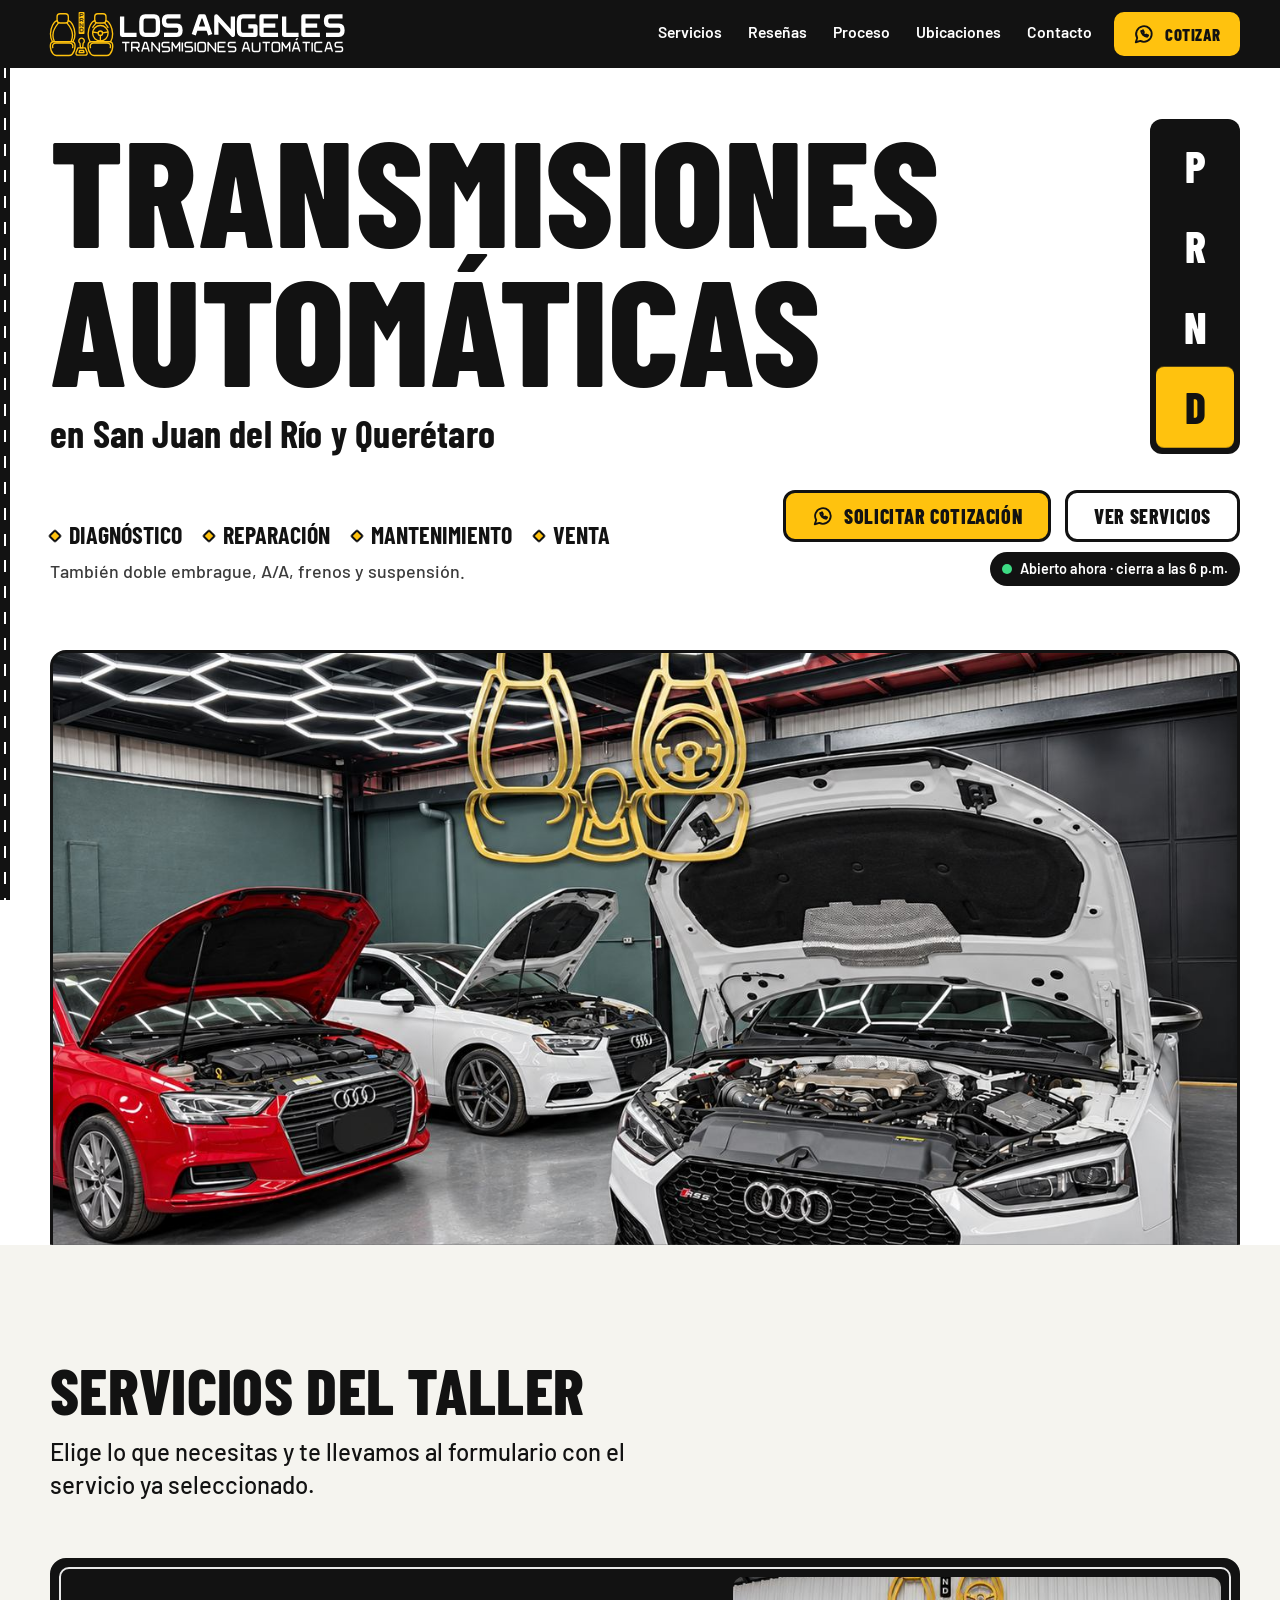
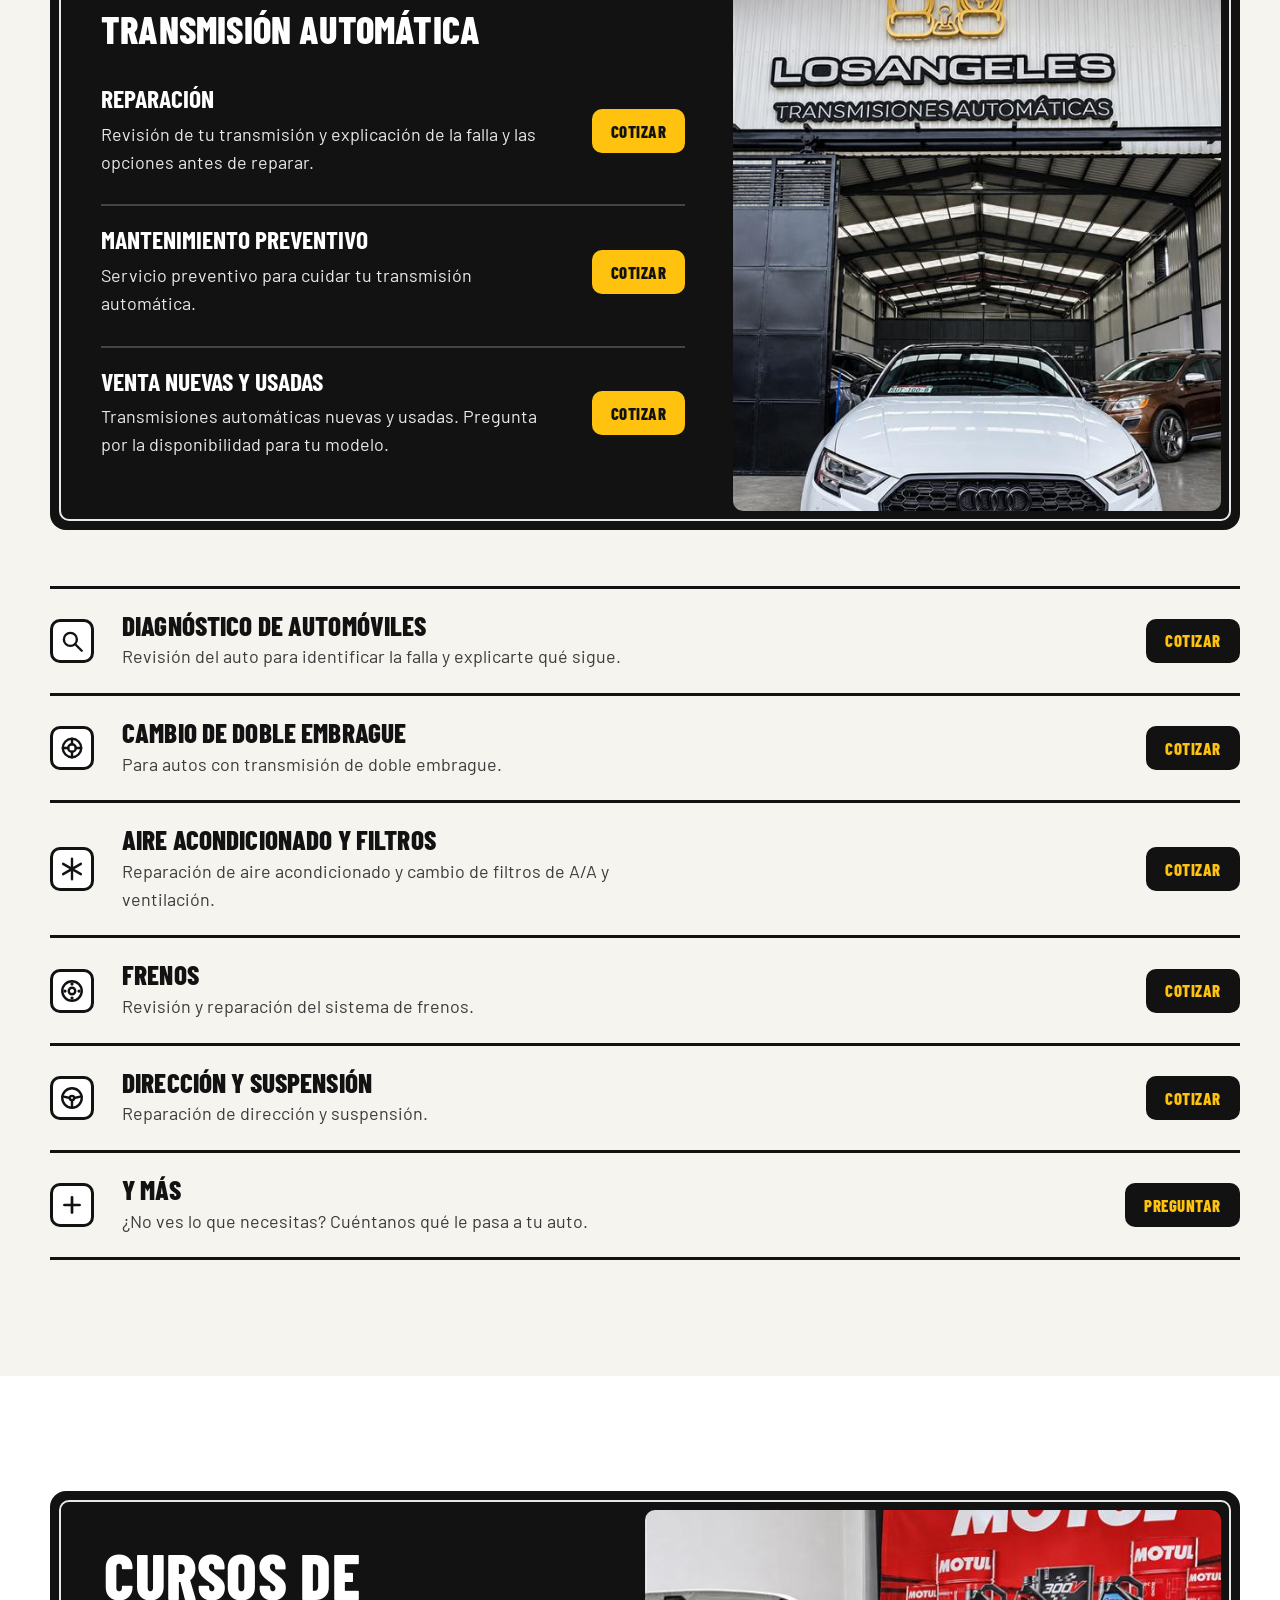
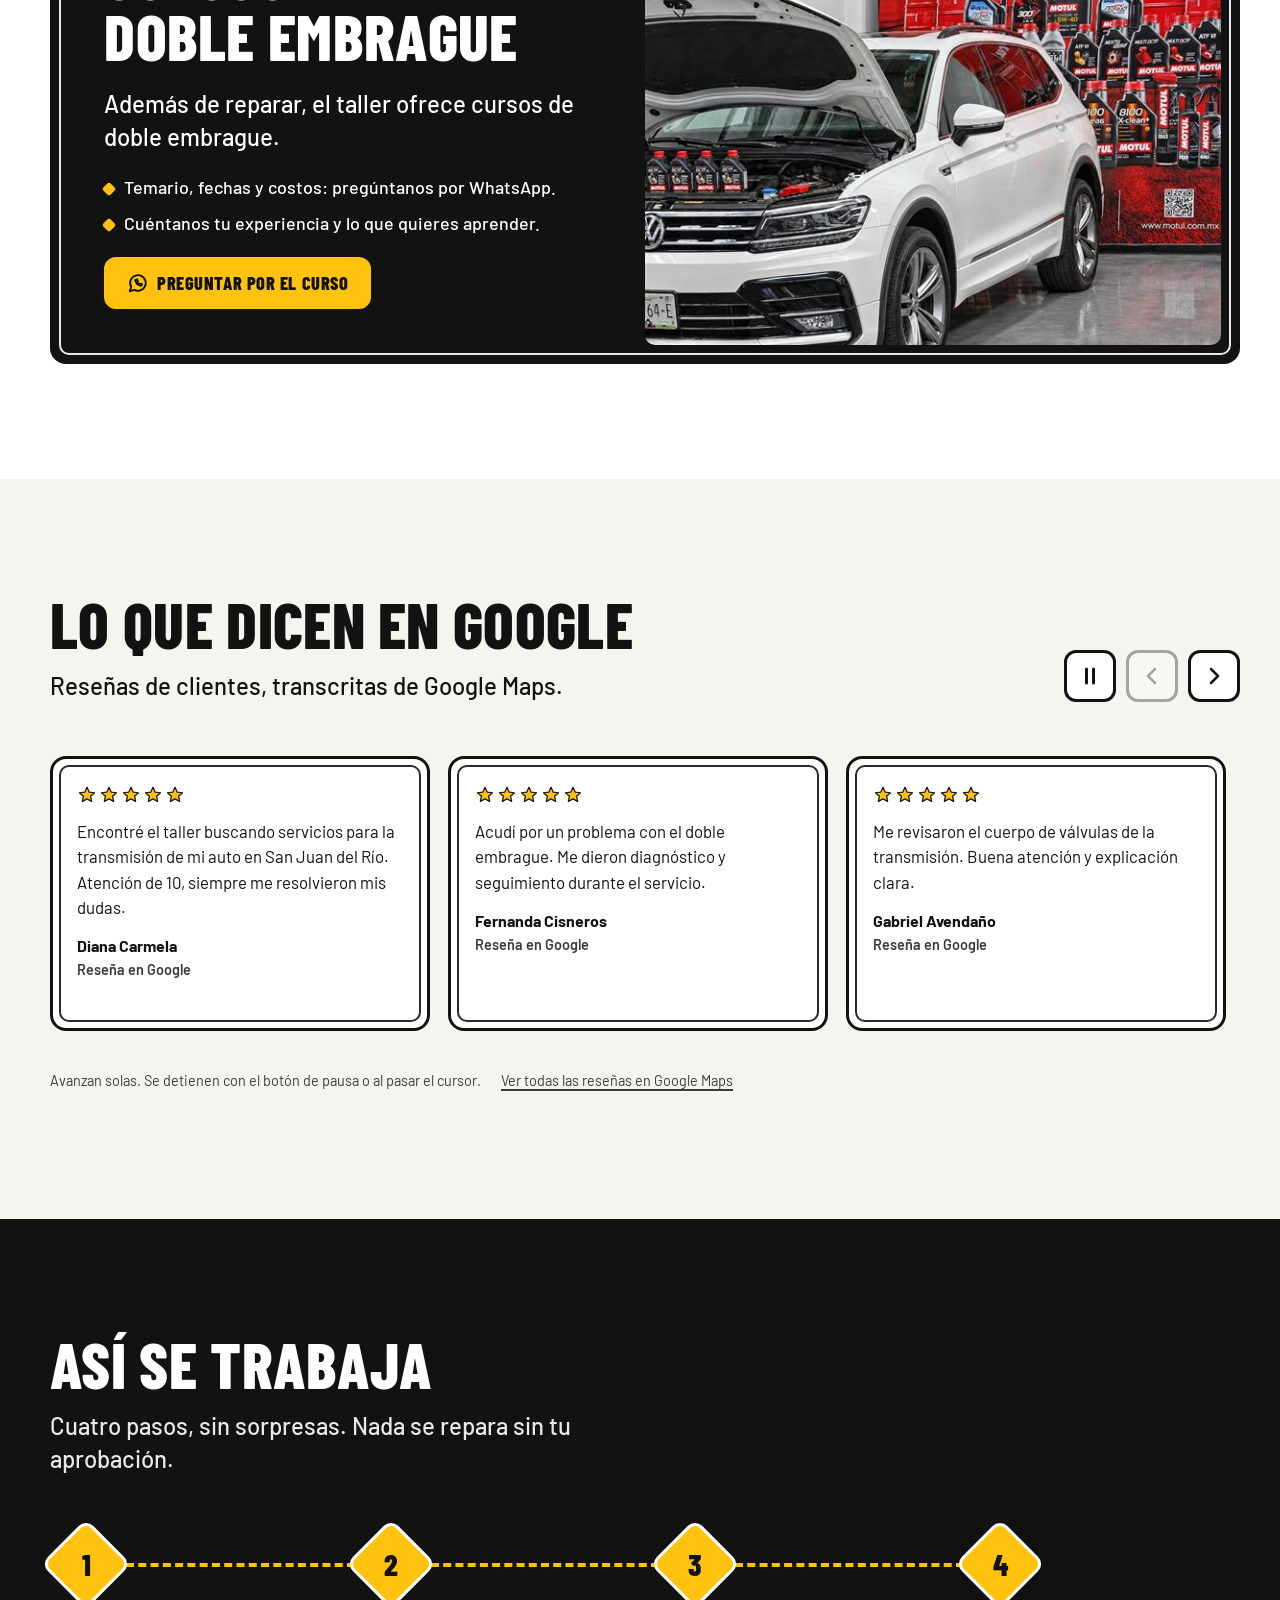
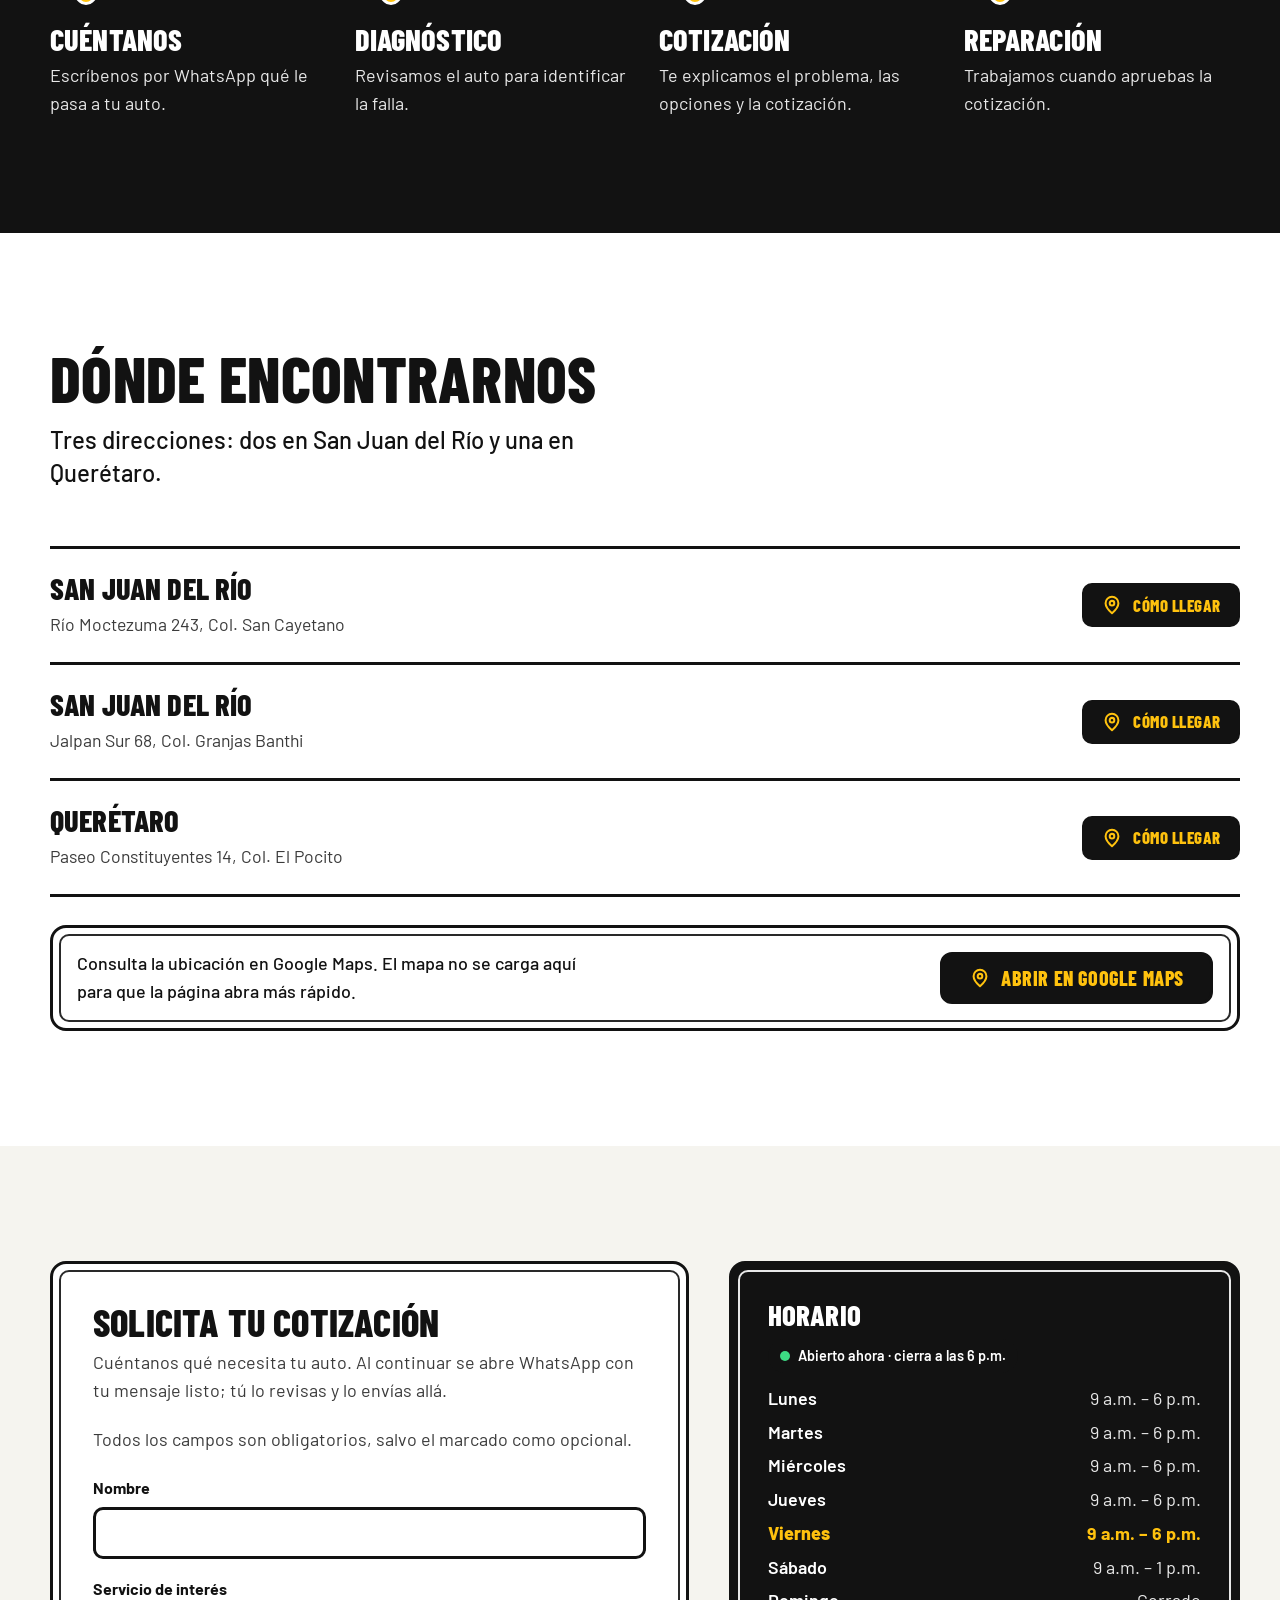
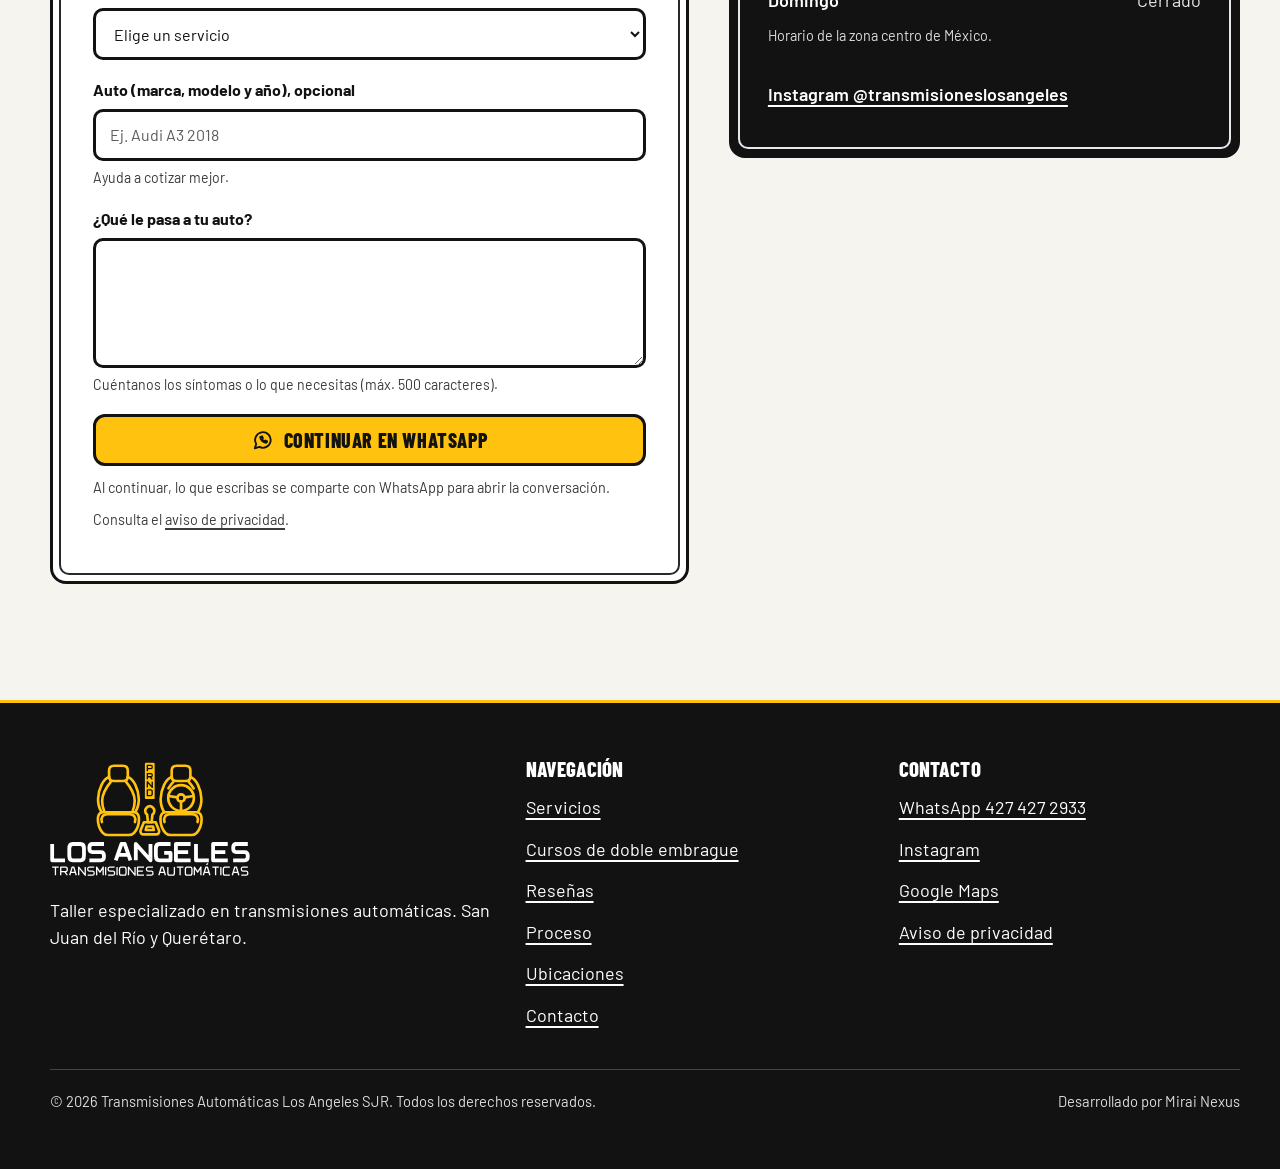
<file: index.html>
<!doctype html>
<html lang="es-MX">
<head>
  <meta charset="utf-8">
  <meta name="viewport" content="width=device-width, initial-scale=1">
  <title>Transmisiones Automáticas Los Angeles SJR | Taller en San Juan del Río y Querétaro</title>
  <meta name="description" content="Taller especializado en transmisiones automáticas en San Juan del Río y Querétaro: reparación, mantenimiento preventivo, doble embrague, venta de transmisiones nuevas y usadas. Cotiza por WhatsApp.">
  <!-- PENDIENTE: quitar noindex al publicar con dominio definitivo; agregar canonical, sitemap y robots con ese dominio. -->
  <meta name="robots" content="noindex, nofollow">
  <meta name="theme-color" content="#121212">
  <meta property="og:type" content="website">
  <meta property="og:locale" content="es_MX">
  <meta property="og:title" content="Transmisiones Automáticas Los Angeles SJR">
  <meta property="og:description" content="Transmisiones automáticas, doble embrague, A/A, frenos, dirección y suspensión en San Juan del Río y Querétaro. Cotiza por WhatsApp.">
  <meta property="og:image" content="assets/taller-sala-800.jpg">
  <link rel="icon" href="favicon.ico" sizes="16x16 32x32 48x48">
  <link rel="icon" href="assets/icono.svg" type="image/svg+xml">
  <link rel="apple-touch-icon" href="assets/apple-touch-icon.png">
  <link rel="preconnect" href="https://fonts.googleapis.com">
  <link rel="preconnect" href="https://fonts.gstatic.com" crossorigin>
  <link rel="stylesheet" href="https://fonts.googleapis.com/css2?family=Barlow+Condensed:wght@700;800&family=Barlow:wght@400;500;600;700&display=swap">
  <link rel="stylesheet" href="styles.css">
  <script>document.documentElement.classList.add('js');</script>
  <script type="application/ld+json">
  {
    "@context": "https://schema.org",
    "@type": "AutoRepair",
    "name": "Transmisiones Automáticas Los Angeles SJR",
    "telephone": "+524274272933",
    "sameAs": ["https://www.instagram.com/transmisioneslosangeles"],
    "areaServed": ["San Juan del Río, Querétaro", "Querétaro, Querétaro"],
    "openingHoursSpecification": [
      {"@type": "OpeningHoursSpecification", "dayOfWeek": ["Monday","Tuesday","Wednesday","Thursday","Friday"], "opens": "09:00", "closes": "18:00"},
      {"@type": "OpeningHoursSpecification", "dayOfWeek": "Saturday", "opens": "09:00", "closes": "13:00"}
    ]
  }
  </script>
</head>
<body>
  <a class="skip" href="#contenido">Saltar al contenido</a>

  <!-- Iconos -->
  <svg width="0" height="0" style="position:absolute" aria-hidden="true" focusable="false">
    <defs>
      <symbol id="i-wa" viewBox="0 0 24 24" fill="none" stroke="currentColor" stroke-width="2" stroke-linecap="round" stroke-linejoin="round"><path d="M3 21l1.6-4.7A8.5 8.5 0 1 1 8 19.5L3 21z"/><path d="M9 8.5c0 3.5 3 6.5 6.5 6.5l1-1.5-2-1-1 .8c-1-.4-2-1.4-2.4-2.4l.8-1-1-2-1.9 1.6z"/></symbol>
      <symbol id="i-arrow" viewBox="0 0 24 24" fill="none" stroke="currentColor" stroke-width="2.5" stroke-linecap="round" stroke-linejoin="round"><path d="M5 12h14M13 6l6 6-6 6"/></symbol>
      <symbol id="i-left" viewBox="0 0 24 24" fill="none" stroke="currentColor" stroke-width="2.5" stroke-linecap="round" stroke-linejoin="round"><path d="M15 5l-7 7 7 7"/></symbol>
      <symbol id="i-right" viewBox="0 0 24 24" fill="none" stroke="currentColor" stroke-width="2.5" stroke-linecap="round" stroke-linejoin="round"><path d="M9 5l7 7-7 7"/></symbol>
      <symbol id="i-pause" viewBox="0 0 24 24" fill="none" stroke="currentColor" stroke-width="3" stroke-linecap="round"><path d="M8.5 5v14M15.5 5v14"/></symbol>
      <symbol id="i-play" viewBox="0 0 24 24" fill="none" stroke="currentColor" stroke-width="2.5" stroke-linejoin="round"><path d="M8 5l11 7-11 7z"/></symbol>
      <symbol id="i-menu" viewBox="0 0 24 24" fill="none" stroke="currentColor" stroke-width="2.5" stroke-linecap="round"><path d="M4 7h16M4 12h16M4 17h16"/></symbol>
      <symbol id="i-search" viewBox="0 0 24 24" fill="none" stroke="currentColor" stroke-width="2.2" stroke-linecap="round"><circle cx="10.5" cy="10.5" r="6"/><path d="M15 15l6 6"/></symbol>
      <symbol id="i-clutch" viewBox="0 0 24 24" fill="none" stroke="currentColor" stroke-width="2.2" stroke-linecap="round"><circle cx="12" cy="12" r="8.5"/><circle cx="12" cy="12" r="3.5"/><path d="M12 3.5v5M12 15.5v5M3.5 12h5M15.5 12h5"/></symbol>
      <symbol id="i-snow" viewBox="0 0 24 24" fill="none" stroke="currentColor" stroke-width="2.2" stroke-linecap="round"><path d="M12 2.5v19M3.8 7.25l16.4 9.5M20.2 7.25l-16.4 9.5"/></symbol>
      <symbol id="i-brake" viewBox="0 0 24 24" fill="none" stroke="currentColor" stroke-width="2.2" stroke-linecap="round"><circle cx="12" cy="12" r="9"/><circle cx="12" cy="12" r="3"/><path d="M12 5.5v.01M12 18.5v.01M5.5 12h.01M18.5 12h.01" stroke-width="3"/></symbol>
      <symbol id="i-wheel" viewBox="0 0 24 24" fill="none" stroke="currentColor" stroke-width="2.2" stroke-linecap="round" stroke-linejoin="round"><circle cx="12" cy="12" r="9"/><circle cx="12" cy="12" r="2"/><path d="M3.3 10.5L10 12M20.7 10.5L14 12M12 14v7"/></symbol>
      <symbol id="i-plus" viewBox="0 0 24 24" fill="none" stroke="currentColor" stroke-width="2.5" stroke-linecap="round"><path d="M12 5v14M5 12h14"/></symbol>
      <symbol id="i-pin" viewBox="0 0 24 24" fill="none" stroke="currentColor" stroke-width="2.2" stroke-linecap="round" stroke-linejoin="round"><path d="M12 21s7-6.2 7-11a7 7 0 1 0-14 0c0 4.8 7 11 7 11z"/><circle cx="12" cy="10" r="2.5"/></symbol>
      <symbol id="i-star" viewBox="0 0 24 24"><path d="M12 2.8l2.7 5.8 6.3.7-4.7 4.3 1.3 6.2L12 16.6 6.4 19.8l1.3-6.2L3 9.3l6.3-.7L12 2.8z" stroke-linejoin="round"/></symbol>
    </defs>
  </svg>

  <div class="road" aria-hidden="true"></div>

  <header class="site-header">
    <div class="wrap">
      <a class="brand" href="#inicio" aria-label="Los Angeles Transmisiones Automáticas, ir al inicio">
        <img src="assets/logo-horizontal-dark.svg" alt="" width="297" height="46">
      </a>
      <nav class="nav" aria-label="Principal">
        <a href="#servicios">Servicios</a>
        <a href="#resenas">Reseñas</a>
        <a href="#proceso">Proceso</a>
        <a href="#ubicaciones">Ubicaciones</a>
        <a href="#contacto">Contacto</a>
      </nav>
      <a class="btn btn--yellow btn--small header-cta" href="#contacto"><svg aria-hidden="true"><use href="#i-wa"/></svg>Cotizar</a>
      <button class="menu-btn" type="button" aria-expanded="false" aria-controls="mobile-nav" id="menu-btn"><svg aria-hidden="true"><use href="#i-menu"/></svg><span>Menú</span></button>
    </div>
    <nav class="mobile-nav" id="mobile-nav" aria-label="Principal (móvil)">
      <a href="#servicios">Servicios</a>
      <a href="#resenas">Reseñas</a>
      <a href="#proceso">Proceso</a>
      <a href="#ubicaciones">Ubicaciones</a>
      <a href="#contacto">Contacto</a>
      <a class="btn btn--yellow" href="#contacto" style="font-size:1.4rem">Solicitar cotización</a>
    </nav>
  </header>

  <main id="contenido">
    <!-- HERO -->
    <section class="hero" id="inicio">
      <div class="wrap">
        <div class="hero-head">
          <h1>
            <span class="h1-line"><span>Transmisiones</span></span>
            <span class="h1-line"><span>automáticas</span></span>
            <span class="h1-zone">en San&nbsp;Juan del&nbsp;Río y Querétaro</span>
          </h1>
          <div class="gate" aria-hidden="true">
            <span class="gate-thumb"></span>
            <span class="gate-l">P</span><span class="gate-l">R</span><span class="gate-l">N</span><span class="gate-l">D</span>
          </div>
        </div>
        <div class="hero-body">
          <div>
            <ul class="gear-words">
              <li>Diagnóstico</li>
              <li>Reparación</li>
              <li>Mantenimiento</li>
              <li>Venta</li>
            </ul>
            <p class="hero-also">También doble embrague, A/A, frenos y suspensión.</p>
          </div>
          <div class="hero-cta">
            <div class="hero-actions">
              <a class="btn btn--primary" href="#contacto"><svg aria-hidden="true"><use href="#i-wa"/></svg>Solicitar cotización</a>
              <a class="btn btn--ghost" href="#servicios">Ver servicios</a>
            </div>
            <p class="hero-note">
              <span class="status" id="status" hidden></span>
            </p>
          </div>
        </div>
        <figure class="hero-photo" style="margin-left:0;margin-right:0;margin-bottom:0">
          <div class="plate">
            <img src="assets/taller-sala-1400.jpg" srcset="assets/taller-sala-800.jpg 800w, assets/taller-sala-1400.jpg 1400w" sizes="(min-width: 1240px) 1200px, 100vw" width="1400" height="870" alt="Taller con autos con el cofre abierto bajo iluminación de paneles hexagonales y el logotipo dorado de Los Angeles" fetchpriority="high">
          </div>
        </figure>
      </div>
    </section>

    <!-- SERVICIOS -->
    <section class="s-paper" id="servicios">
      <div class="wrap">
        <div class="section-head reveal">
          <h2>Servicios del taller</h2>
          <p>Elige lo que necesitas y te llevamos al formulario con el servicio ya seleccionado.</p>
        </div>

        <div class="plate plate--ink service-main on-ink reveal">
          <div class="body">
            <h3>Transmisión automática</h3>
            <div class="svc-line">
              <div class="txt"><h4>Reparación</h4><p>Revisión de tu transmisión y explicación de la falla y las opciones antes de reparar.</p></div>
              <button class="btn btn--yellow btn--small" type="button" data-servicio="transmision" aria-label="Cotizar reparación de transmisión">Cotizar</button>
            </div>
            <div class="svc-line">
              <div class="txt"><h4>Mantenimiento preventivo</h4><p>Servicio preventivo para cuidar tu transmisión automática.</p></div>
              <button class="btn btn--yellow btn--small" type="button" data-servicio="preventivo" aria-label="Cotizar mantenimiento preventivo">Cotizar</button>
            </div>
            <div class="svc-line">
              <div class="txt"><h4>Venta nuevas y usadas</h4><p>Transmisiones automáticas nuevas y usadas. Pregunta por la disponibilidad para tu modelo.</p></div>
              <button class="btn btn--yellow btn--small" type="button" data-servicio="venta" aria-label="Cotizar transmisión nueva o usada">Cotizar</button>
            </div>
          </div>
          <div class="photo">
            <img src="assets/taller-fachada-560.jpg" srcset="assets/taller-fachada-560.jpg 560w, assets/taller-fachada-900.jpg 900w" sizes="(min-width: 860px) 460px, 100vw" width="900" height="1190" alt="Fachada del taller con el letrero Los Angeles Transmisiones Automáticas y un auto blanco en la entrada" loading="lazy">
          </div>
        </div>

        <ul class="svc-list">
          <li class="reveal">
            <span class="ic"><svg aria-hidden="true"><use href="#i-search"/></svg></span>
            <div><h3>Diagnóstico de automóviles</h3><p>Revisión del auto para identificar la falla y explicarte qué sigue.</p></div>
            <button class="btn btn--small" type="button" data-servicio="diagnostico" aria-label="Cotizar diagnóstico">Cotizar</button>
          </li>
          <li class="reveal">
            <span class="ic"><svg aria-hidden="true"><use href="#i-clutch"/></svg></span>
            <div><h3>Cambio de doble embrague</h3><p>Para autos con transmisión de doble embrague.</p></div>
            <button class="btn btn--small" type="button" data-servicio="doble-embrague" aria-label="Cotizar cambio de doble embrague">Cotizar</button>
          </li>
          <li class="reveal">
            <span class="ic"><svg aria-hidden="true"><use href="#i-snow"/></svg></span>
            <div><h3>Aire acondicionado y filtros</h3><p>Reparación de aire acondicionado y cambio de filtros de A/A y ventilación.</p></div>
            <button class="btn btn--small" type="button" data-servicio="ac" aria-label="Cotizar aire acondicionado y filtros">Cotizar</button>
          </li>
          <li class="reveal">
            <span class="ic"><svg aria-hidden="true"><use href="#i-brake"/></svg></span>
            <div><h3>Frenos</h3><p>Revisión y reparación del sistema de frenos.</p></div>
            <button class="btn btn--small" type="button" data-servicio="frenos" aria-label="Cotizar frenos">Cotizar</button>
          </li>
          <li class="reveal">
            <span class="ic"><svg aria-hidden="true"><use href="#i-wheel"/></svg></span>
            <div><h3>Dirección y suspensión</h3><p>Reparación de dirección y suspensión.</p></div>
            <button class="btn btn--small" type="button" data-servicio="direccion" aria-label="Cotizar dirección y suspensión">Cotizar</button>
          </li>
          <li class="reveal">
            <span class="ic"><svg aria-hidden="true"><use href="#i-plus"/></svg></span>
            <div><h3>Y más</h3><p>¿No ves lo que necesitas? Cuéntanos qué le pasa a tu auto.</p></div>
            <button class="btn btn--small" type="button" data-servicio="otro" aria-label="Preguntar por otro servicio">Preguntar</button>
          </li>
        </ul>
      </div>
    </section>

    <!-- CURSOS -->
    <section class="s-white" id="cursos">
      <div class="wrap">
        <div class="plate plate--ink course on-ink reveal">
          <div class="body">
            <h2>Cursos de doble embrague</h2>
            <p class="lede" style="color:var(--white)">Además de reparar, el taller ofrece cursos de doble embrague.</p>
            <ul style="color:var(--white)">
              <li>Temario, fechas y costos: pregúntanos por WhatsApp.</li>
              <li>Cuéntanos tu experiencia y lo que quieres aprender.</li>
            </ul>
            <button class="btn btn--yellow" type="button" data-servicio="curso"><svg aria-hidden="true"><use href="#i-wa"/></svg>Preguntar por el curso</button>
          </div>
          <div class="photo">
            <img src="assets/taller-motul-1000.jpg" srcset="assets/taller-motul-600.jpg 600w, assets/taller-motul-1000.jpg 1000w" sizes="(min-width: 860px) 600px, 100vw" width="1000" height="937" alt="Auto blanco con el cofre abierto y botellas de aceite para transmisión de doble embrague sobre el motor" loading="lazy">
          </div>
        </div>
      </div>
    </section>

    <!-- RESEÑAS -->
    <section class="s-paper" id="resenas">
      <div class="wrap">
        <div class="reviews-head reveal">
          <div class="section-head" style="margin:0">
            <h2>Lo que dicen en Google</h2>
            <p>Reseñas de clientes, transcritas de Google Maps.</p>
          </div>
          <div class="carousel-controls">
            <button class="icon-btn" type="button" id="rev-toggle" aria-label="Pausar reseñas"><svg aria-hidden="true"><use href="#i-pause"/></svg></button>
            <button class="icon-btn" type="button" id="rev-prev" aria-label="Reseñas anteriores"><svg aria-hidden="true"><use href="#i-left"/></svg></button>
            <button class="icon-btn" type="button" id="rev-next" aria-label="Reseñas siguientes"><svg aria-hidden="true"><use href="#i-right"/></svg></button>
          </div>
        </div>
        <ul class="reviews" id="reviews" aria-label="Reseñas de clientes" tabindex="0">
          <li><article class="plate review"><div class="stars" role="img" aria-label="5 de 5 estrellas"><svg aria-hidden="true"><use href="#i-star"/></svg><svg aria-hidden="true"><use href="#i-star"/></svg><svg aria-hidden="true"><use href="#i-star"/></svg><svg aria-hidden="true"><use href="#i-star"/></svg><svg aria-hidden="true"><use href="#i-star"/></svg></div><blockquote>Encontré el taller buscando servicios para la transmisión de mi auto en San Juan del Río. Atención de 10, siempre me resolvieron mis dudas.</blockquote><footer><b>Diana Carmela</b>Reseña en Google</footer></article></li>
          <li><article class="plate review"><div class="stars" role="img" aria-label="5 de 5 estrellas"><svg aria-hidden="true"><use href="#i-star"/></svg><svg aria-hidden="true"><use href="#i-star"/></svg><svg aria-hidden="true"><use href="#i-star"/></svg><svg aria-hidden="true"><use href="#i-star"/></svg><svg aria-hidden="true"><use href="#i-star"/></svg></div><blockquote>Acudí por un problema con el doble embrague. Me dieron diagnóstico y seguimiento durante el servicio.</blockquote><footer><b>Fernanda Cisneros</b>Reseña en Google</footer></article></li>
          <li><article class="plate review"><div class="stars" role="img" aria-label="5 de 5 estrellas"><svg aria-hidden="true"><use href="#i-star"/></svg><svg aria-hidden="true"><use href="#i-star"/></svg><svg aria-hidden="true"><use href="#i-star"/></svg><svg aria-hidden="true"><use href="#i-star"/></svg><svg aria-hidden="true"><use href="#i-star"/></svg></div><blockquote>Me revisaron el cuerpo de válvulas de la transmisión. Buena atención y explicación clara.</blockquote><footer><b>Gabriel Avendaño</b>Reseña en Google</footer></article></li>
          <li><article class="plate review"><div class="stars" role="img" aria-label="5 de 5 estrellas"><svg aria-hidden="true"><use href="#i-star"/></svg><svg aria-hidden="true"><use href="#i-star"/></svg><svg aria-hidden="true"><use href="#i-star"/></svg><svg aria-hidden="true"><use href="#i-star"/></svg><svg aria-hidden="true"><use href="#i-star"/></svg></div><blockquote>Buscaba un taller especializado en transmisiones automáticas y aquí me dieron buena atención desde el diagnóstico.</blockquote><footer><b>Jesus Castañeda</b>Reseña en Google</footer></article></li>
          <li><article class="plate review"><div class="stars" role="img" aria-label="5 de 5 estrellas"><svg aria-hidden="true"><use href="#i-star"/></svg><svg aria-hidden="true"><use href="#i-star"/></svg><svg aria-hidden="true"><use href="#i-star"/></svg><svg aria-hidden="true"><use href="#i-star"/></svg><svg aria-hidden="true"><use href="#i-star"/></svg></div><blockquote>Buen servicio en la reparación de mi transmisión. Me explicaron el proceso y estuvieron al pendiente.</blockquote><footer><b>Josue Lopez</b>Reseña en Google</footer></article></li>
          <li><article class="plate review"><div class="stars" role="img" aria-label="5 de 5 estrellas"><svg aria-hidden="true"><use href="#i-star"/></svg><svg aria-hidden="true"><use href="#i-star"/></svg><svg aria-hidden="true"><use href="#i-star"/></svg><svg aria-hidden="true"><use href="#i-star"/></svg><svg aria-hidden="true"><use href="#i-star"/></svg></div><blockquote>Me hicieron el diagnóstico de la transmisión y me explicaron claramente cuál era la falla antes de hacer cualquier trabajo.</blockquote><footer><b>Antel Gallardo</b>Reseña en Google</footer></article></li>
          <li><article class="plate review"><div class="stars" role="img" aria-label="5 de 5 estrellas"><svg aria-hidden="true"><use href="#i-star"/></svg><svg aria-hidden="true"><use href="#i-star"/></svg><svg aria-hidden="true"><use href="#i-star"/></svg><svg aria-hidden="true"><use href="#i-star"/></svg><svg aria-hidden="true"><use href="#i-star"/></svg></div><blockquote>Mi auto tenía una falla en la mecatrónica. Revisaron el problema y me explicaron las opciones antes de repararlo.</blockquote><footer><b>Víctor Cervantes</b>Reseña en Google</footer></article></li>
          <li><article class="plate review"><div class="stars" role="img" aria-label="5 de 5 estrellas"><svg aria-hidden="true"><use href="#i-star"/></svg><svg aria-hidden="true"><use href="#i-star"/></svg><svg aria-hidden="true"><use href="#i-star"/></svg><svg aria-hidden="true"><use href="#i-star"/></svg><svg aria-hidden="true"><use href="#i-star"/></svg></div><blockquote>Buen servicio, revisaron mi transmisión y la atención fue rápida.</blockquote><footer><b>Cedric Alejando Ortiz</b>Reseña en Google</footer></article></li>
          <li><article class="plate review"><div class="stars" role="img" aria-label="5 de 5 estrellas"><svg aria-hidden="true"><use href="#i-star"/></svg><svg aria-hidden="true"><use href="#i-star"/></svg><svg aria-hidden="true"><use href="#i-star"/></svg><svg aria-hidden="true"><use href="#i-star"/></svg><svg aria-hidden="true"><use href="#i-star"/></svg></div><blockquote>Excelente atención y servicio, todos son muy atentos y con buena actitud! Me sacaron de un apuro!</blockquote><footer><b>Francisco Robles</b>Reseña en Google · Precio razonable</footer></article></li>
          <li><article class="plate review"><div class="stars" role="img" aria-label="5 de 5 estrellas"><svg aria-hidden="true"><use href="#i-star"/></svg><svg aria-hidden="true"><use href="#i-star"/></svg><svg aria-hidden="true"><use href="#i-star"/></svg><svg aria-hidden="true"><use href="#i-star"/></svg><svg aria-hidden="true"><use href="#i-star"/></svg></div><blockquote>Tuve problemas con la transmisión automática de mi carro. En Los Angeles SJR me atendieron increíble! Me explicaron muy bien a detalle el problema que tenía mi carro y cuál era la solución! Qué gran servicio!!</blockquote><footer><b>Francisco Enciso González</b>Reseña en Google · Buen precio</footer></article></li>
        </ul>
        <p class="reviews-foot"><span>Avanzan solas. Se detienen con el botón de pausa o al pasar el cursor.</span> <a href="https://maps.app.goo.gl/kJwEHZ7QSfghh79c7" target="_blank" rel="noopener">Ver todas las reseñas en Google Maps</a></p>
      </div>
    </section>

    <!-- PROCESO -->
    <section class="s-ink" id="proceso">
      <div class="wrap">
        <div class="section-head reveal">
          <h2>Así se trabaja</h2>
          <p style="color:#e9e9e9">Cuatro pasos, sin sorpresas. Nada se repara sin tu aprobación.</p>
        </div>
        <ol class="steps">
          <li class="step reveal"><div class="n"><span>1</span></div><div><h3>Cuéntanos</h3><p>Escríbenos por WhatsApp qué le pasa a tu auto.</p></div></li>
          <li class="step reveal"><div class="n"><span>2</span></div><div><h3>Diagnóstico</h3><p>Revisamos el auto para identificar la falla.</p></div></li>
          <li class="step reveal"><div class="n"><span>3</span></div><div><h3>Cotización</h3><p>Te explicamos el problema, las opciones y la cotización.</p></div></li>
          <li class="step reveal"><div class="n"><span>4</span></div><div><h3>Reparación</h3><p>Trabajamos cuando apruebas la cotización.</p></div></li>
        </ol>
      </div>
    </section>

    <!-- UBICACIONES -->
    <section class="s-white" id="ubicaciones">
      <div class="wrap">
        <div class="section-head reveal">
          <h2>Dónde encontrarnos</h2>
          <p>Tres direcciones: dos en San Juan del Río y una en Querétaro.</p>
        </div>
        <ul class="locations">
          <li class="loc reveal">
            <div><h3>San Juan del Río</h3><address>Río Moctezuma 243, Col. San Cayetano</address></div>
            <div class="acts"><a class="btn btn--small" target="_blank" rel="noopener" aria-label="Cómo llegar a Río Moctezuma 243, San Juan del Río" href="https://www.google.com/maps/dir/?api=1&destination=R%C3%ADo%20Moctezuma%20243%2C%20San%20Cayetano%2C%20San%20Juan%20del%20R%C3%ADo%2C%20Quer%C3%A9taro"><svg aria-hidden="true"><use href="#i-pin"/></svg>Cómo llegar</a></div>
          </li>
          <li class="loc reveal">
            <div><h3>San Juan del Río</h3><address>Jalpan Sur 68, Col. Granjas Banthi</address></div>
            <div class="acts"><a class="btn btn--small" target="_blank" rel="noopener" aria-label="Cómo llegar a Jalpan Sur 68, San Juan del Río" href="https://www.google.com/maps/dir/?api=1&destination=Jalpan%20Sur%2068%2C%20Granjas%20Banthi%2C%20San%20Juan%20del%20R%C3%ADo%2C%20Quer%C3%A9taro"><svg aria-hidden="true"><use href="#i-pin"/></svg>Cómo llegar</a></div>
          </li>
          <li class="loc reveal">
            <div><h3>Querétaro</h3><address>Paseo Constituyentes 14, Col. El Pocito</address></div>
            <div class="acts"><a class="btn btn--small" target="_blank" rel="noopener" aria-label="Cómo llegar a Paseo Constituyentes 14, Querétaro" href="https://www.google.com/maps/dir/?api=1&destination=Paseo%20Constituyentes%2014%2C%20El%20Pocito%2C%20Quer%C3%A9taro"><svg aria-hidden="true"><use href="#i-pin"/></svg>Cómo llegar</a></div>
          </li>
        </ul>
        <div class="plate map-note reveal">
          <p>Consulta la ubicación en Google Maps. El mapa no se carga aquí para que la página abra más rápido.</p>
          <a class="btn" href="https://maps.app.goo.gl/kJwEHZ7QSfghh79c7" target="_blank" rel="noopener"><svg aria-hidden="true"><use href="#i-pin"/></svg>Abrir en Google Maps</a>
        </div>
      </div>
    </section>

    <!-- CONTACTO -->
    <section class="s-paper" id="contacto">
      <div class="wrap">
        <div class="contact-grid">
          <div class="plate form-plate reveal">
            <h2>Solicita tu cotización</h2>
            <div class="no-js-note">
              <p>Para cotizar, escríbenos directo por WhatsApp y cuéntanos qué necesita tu auto.</p>
              <a class="btn btn--primary" href="https://wa.me/524274272933" target="_blank" rel="noopener"><svg aria-hidden="true"><use href="#i-wa"/></svg>Abrir WhatsApp</a>
            </div>
            <form id="quote-form" novalidate>
              <p class="form-intro">Cuéntanos qué necesita tu auto. Al continuar se abre WhatsApp con tu mensaje listo; tú lo revisas y lo envías allá.</p>
              <p class="form-intro">Todos los campos son obligatorios, salvo el marcado como opcional.</p>
              <div class="field">
                <label for="f-nombre">Nombre</label>
                <input id="f-nombre" name="nombre" type="text" autocomplete="name" maxlength="80" aria-describedby="e-nombre" required>
                <p class="err" id="e-nombre" aria-live="polite"></p>
              </div>
              <div class="field">
                <label for="f-servicio">Servicio de interés</label>
                <select id="f-servicio" name="servicio" aria-describedby="e-servicio" required>
                  <option value="">Elige un servicio</option>
                </select>
                <p class="err" id="e-servicio" aria-live="polite"></p>
              </div>
              <div class="field">
                <label for="f-vehiculo">Auto (marca, modelo y año), opcional</label>
                <input id="f-vehiculo" name="vehiculo" type="text" autocomplete="off" maxlength="80" aria-describedby="h-vehiculo e-vehiculo" placeholder="Ej. Audi A3 2018">
                <p class="hint" id="h-vehiculo">Ayuda a cotizar mejor.</p>
                <p class="err" id="e-vehiculo" aria-live="polite"></p>
              </div>
              <div class="field">
                <label for="f-mensaje">¿Qué le pasa a tu auto?</label>
                <textarea id="f-mensaje" name="mensaje" maxlength="500" aria-describedby="h-mensaje e-mensaje" required></textarea>
                <p class="hint" id="h-mensaje">Cuéntanos los síntomas o lo que necesitas (máx. 500 caracteres).</p>
                <p class="err" id="e-mensaje" aria-live="polite"></p>
              </div>
              <div class="form-actions">
                <button class="btn btn--primary" type="submit" id="submit-btn" disabled><svg aria-hidden="true"><use href="#i-wa"/></svg>Continuar en WhatsApp</button>
                <div id="form-status" role="status"></div>
                <p class="privacy-note">Al continuar, lo que escribas se comparte con WhatsApp para abrir la conversación. Consulta el <a href="privacidad.html">aviso de privacidad</a>.</p>
              </div>
            </form>
          </div>

          <aside class="plate plate--ink info-plate on-ink reveal" aria-label="Datos de contacto y horario">
            <div>
              <h3>Horario</h3>
              <p class="status" id="status2" hidden style="margin-bottom:12px"></p>
              <dl class="hours" id="hours">
                <dt data-d="1">lunes</dt><dd>9 a.m. – 6 p.m.</dd>
                <dt data-d="2">martes</dt><dd>9 a.m. – 6 p.m.</dd>
                <dt data-d="3">miércoles</dt><dd>9 a.m. – 6 p.m.</dd>
                <dt data-d="4">jueves</dt><dd>9 a.m. – 6 p.m.</dd>
                <dt data-d="5">viernes</dt><dd>9 a.m. – 6 p.m.</dd>
                <dt data-d="6">sábado</dt><dd>9 a.m. – 1 p.m.</dd>
                <dt data-d="0">domingo</dt><dd>Cerrado</dd>
              </dl>
              <p style="margin-top:10px;font-size:0.9rem;color:#ddd">Horario de la zona centro de México.</p>
            </div>
            <p><a href="https://www.instagram.com/transmisioneslosangeles?vrfl=MWJ3cXJrdGU3bXNk" target="_blank" rel="noopener">Instagram @transmisioneslosangeles</a></p>
          </aside>
        </div>
      </div>
    </section>
  </main>

  <footer class="site-footer">
    <div class="wrap">
      <div class="foot-grid">
        <div class="foot-brand">
          <img src="assets/logo-vertical-dark.svg" alt="Los Angeles Transmisiones Automáticas" width="204" height="120" loading="lazy">
          <p>Taller especializado en transmisiones automáticas. San Juan del Río y Querétaro.</p>
        </div>
        <div>
          <h2>Navegación</h2>
          <ul>
            <li><a href="#servicios">Servicios</a></li>
            <li><a href="#cursos">Cursos de doble embrague</a></li>
            <li><a href="#resenas">Reseñas</a></li>
            <li><a href="#proceso">Proceso</a></li>
            <li><a href="#ubicaciones">Ubicaciones</a></li>
            <li><a href="#contacto">Contacto</a></li>
          </ul>
        </div>
        <div>
          <h2>Contacto</h2>
          <ul>
            <li><a href="https://wa.me/524274272933" data-wa-direct target="_blank" rel="noopener">WhatsApp 427 427 2933</a></li>
            <li><a href="https://www.instagram.com/transmisioneslosangeles?vrfl=MWJ3cXJrdGU3bXNk" target="_blank" rel="noopener">Instagram</a></li>
            <li><a href="https://maps.app.goo.gl/kJwEHZ7QSfghh79c7" target="_blank" rel="noopener">Google Maps</a></li>
            <li><a href="privacidad.html">Aviso de privacidad</a></li>
          </ul>
        </div>
      </div>
      <div class="legal">
        <span>© 2026 Transmisiones Automáticas Los Angeles SJR. Todos los derechos reservados.</span>
        <span>Desarrollado por Mirai Nexus</span>
      </div>
    </div>
  </footer>

  <div class="sticky-cta" id="sticky-cta"><a class="btn" href="#contacto"><svg aria-hidden="true"><use href="#i-wa"/></svg>Cotizar por WhatsApp</a></div>

  <script src="site-config.js" onerror="document.documentElement.classList.remove('js')"></script>
  <script src="app.js" defer onerror="document.documentElement.classList.remove('js')"></script>
</body>
</html>
</file>
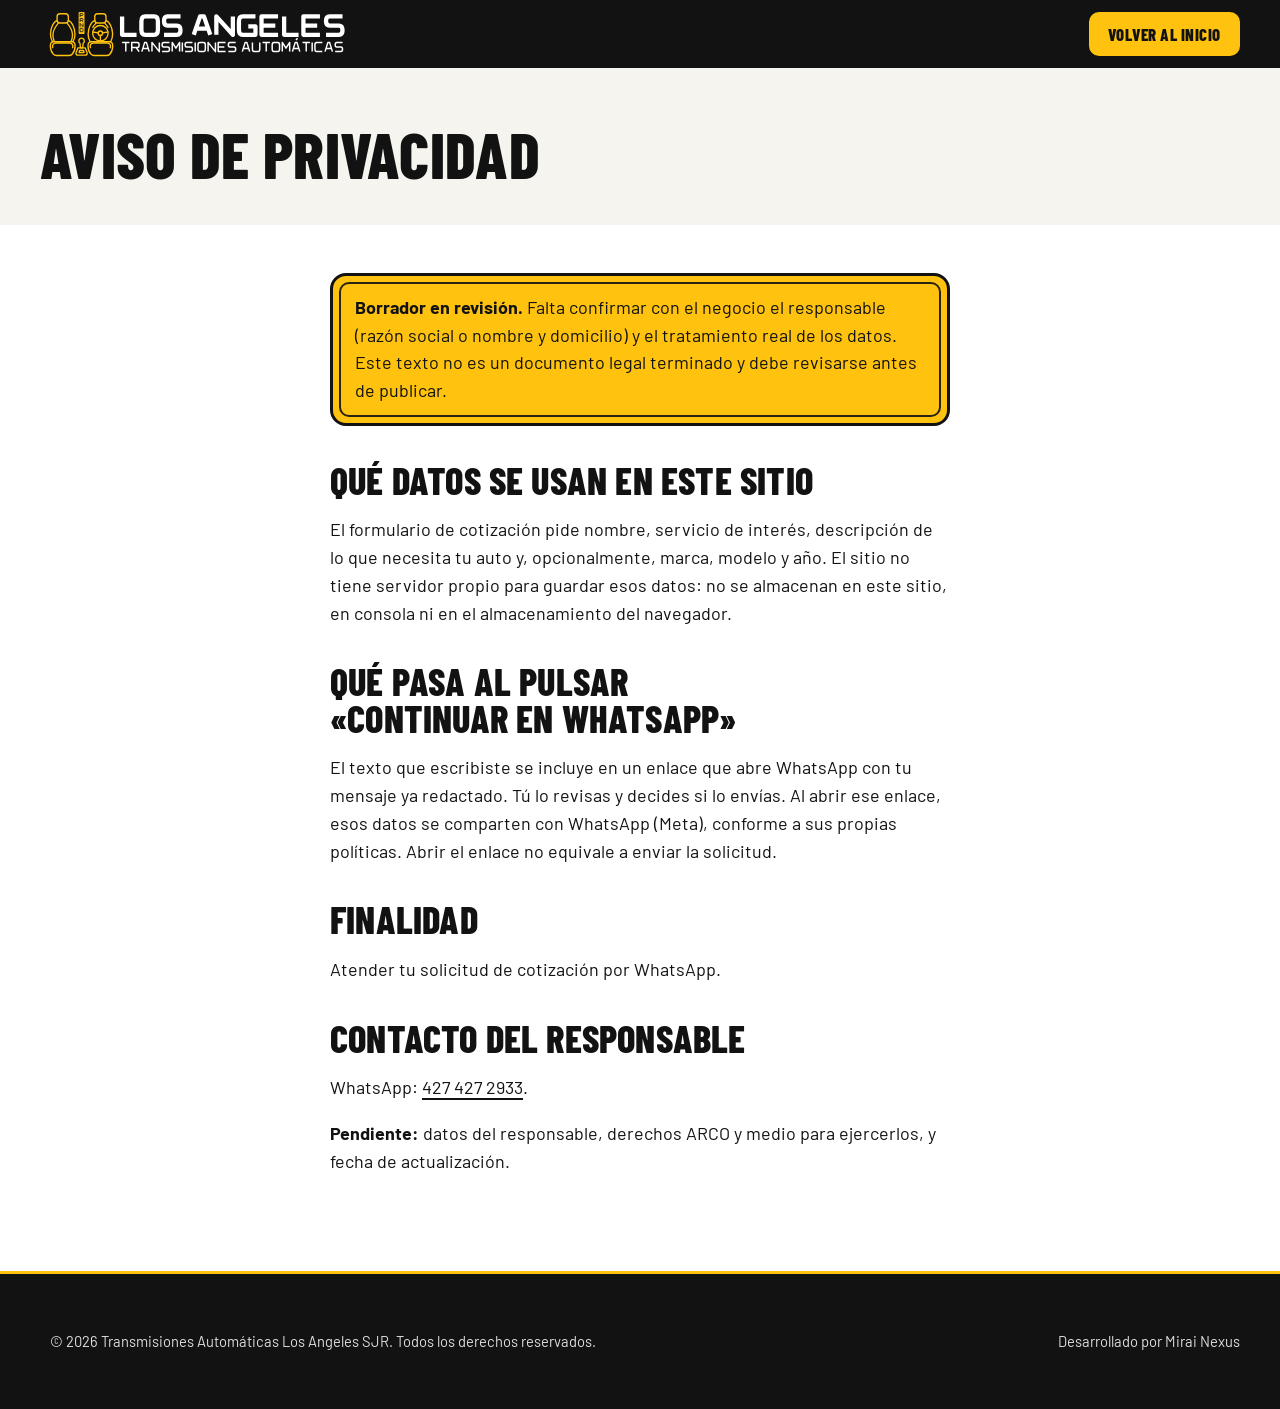
<file: privacidad.html>
<!doctype html>
<html lang="es-MX">
<head>
  <meta charset="utf-8">
  <meta name="viewport" content="width=device-width, initial-scale=1">
  <title>Aviso de privacidad | Transmisiones Automáticas Los Angeles SJR</title>
  <meta name="robots" content="noindex, nofollow">
  <meta name="theme-color" content="#121212">
  <link rel="icon" href="favicon.ico" sizes="16x16 32x32 48x48">
  <link rel="icon" href="assets/icono.svg" type="image/svg+xml">
  <link rel="apple-touch-icon" href="assets/apple-touch-icon.png">
  <link rel="preconnect" href="https://fonts.googleapis.com">
  <link rel="preconnect" href="https://fonts.gstatic.com" crossorigin>
  <link rel="stylesheet" href="https://fonts.googleapis.com/css2?family=Barlow+Condensed:wght@700;800&family=Barlow:wght@400;500;600;700&display=swap">
  <link rel="stylesheet" href="styles.css">
  <style>
    section { padding-left: 0; }
    .doc { max-width: 70ch; display: grid; gap: 18px; }
    .doc h2 { font-size: var(--step-2); margin-top: 18px; }
    .pending { padding: 18px 22px; }
  </style>
</head>
<body>
  <a class="skip" href="#contenido">Saltar al contenido</a>
  <header class="site-header">
    <div class="wrap">
      <a class="brand" href="index.html" aria-label="Los Angeles Transmisiones Automáticas, ir al inicio">
        <img src="assets/logo-horizontal-dark.svg" alt="" width="297" height="46">
      </a>
      <a class="btn btn--yellow btn--small" href="index.html">Volver al inicio</a>
    </div>
  </header>
  <main id="contenido">
    <section class="s-paper" style="padding-block:56px 40px">
      <div class="wrap"><h1 style="font-size:var(--step-3)">Aviso de privacidad</h1></div>
    </section>
    <section class="s-white" style="padding-block:48px 96px">
      <div class="wrap doc">
        <div class="plate plate--yellow pending">
          <p><strong>Borrador en revisión.</strong> Falta confirmar con el negocio el responsable (razón social o nombre y domicilio) y el tratamiento real de los datos. Este texto no es un documento legal terminado y debe revisarse antes de publicar.</p>
        </div>
        <h2>Qué datos se usan en este sitio</h2>
        <p>El formulario de cotización pide nombre, servicio de interés, descripción de lo que necesita tu auto y, opcionalmente, marca, modelo y año. El sitio no tiene servidor propio para guardar esos datos: no se almacenan en este sitio, en consola ni en el almacenamiento del navegador.</p>
        <h2>Qué pasa al pulsar «Continuar en WhatsApp»</h2>
        <p>El texto que escribiste se incluye en un enlace que abre WhatsApp con tu mensaje ya redactado. Tú lo revisas y decides si lo envías. Al abrir ese enlace, esos datos se comparten con WhatsApp (Meta), conforme a sus propias políticas. Abrir el enlace no equivale a enviar la solicitud.</p>
        <h2>Finalidad</h2>
        <p>Atender tu solicitud de cotización por WhatsApp.</p>
        <h2>Contacto del responsable</h2>
        <p>WhatsApp: <a href="https://wa.me/524274272933" rel="noopener">427 427 2933</a>.</p>
        <p><strong>Pendiente:</strong> datos del responsable, derechos ARCO y medio para ejercerlos, y fecha de actualización.</p>
      </div>
    </section>
  </main>
  <footer class="site-footer" style="padding-bottom:56px">
    <div class="wrap">
      <div class="legal" style="margin-top:0;padding-top:0;border-top:0">
        <span>© 2026 Transmisiones Automáticas Los Angeles SJR. Todos los derechos reservados.</span>
        <span>Desarrollado por Mirai Nexus</span>
      </div>
    </div>
  </footer>
</body>
</html>
</file>
<file: styles.css>
/* Transmisiones Automáticas Los Angeles SJR — señalética vial en amarillo y blanco */
:root {
  --yellow: #FFC20E;
  --yellow-soft: #FFD863;
  --ink: #121212;
  --ink-2: #2b2b2b;
  --white: #FFFFFF;
  --paper: #F5F4EF;
  --muted: #3b3b3b;
  --danger: #B00020;
  --ok: #0B6B2E;

  --font-display: "Barlow Condensed", "Arial Narrow", "Roboto Condensed", sans-serif;
  --font-body: "Barlow", system-ui, -apple-system, "Segoe UI", sans-serif;

  --step--1: clamp(0.84rem, 0.82rem + 0.1vw, 0.92rem);
  --step-0: clamp(1rem, 0.96rem + 0.2vw, 1.125rem);
  --step-1: clamp(1.2rem, 1.1rem + 0.5vw, 1.5rem);
  --step-2: clamp(1.6rem, 1.3rem + 1.4vw, 2.4rem);
  --step-3: clamp(2.2rem, 1.6rem + 3vw, 4rem);
  --step-4: clamp(2.7rem, 1.2rem + 7.4vw, 6rem);

  --gutter: clamp(16px, 4vw, 40px);
  --max: 1200px;
  --radius: 16px;
  --space-section: clamp(64px, 9vw, 120px);
  --ease: cubic-bezier(0.16, 1, 0.3, 1);
  --focus: var(--ink);
  --rail: 0px;
}

*, *::before, *::after { box-sizing: border-box; }
html { scroll-behavior: smooth; scroll-padding-top: 84px; -webkit-text-size-adjust: 100%; }
body {
  margin: 0;
  font-family: var(--font-body);
  font-size: var(--step-0);
  line-height: 1.55;
  color: var(--ink);
  background: var(--white);
  min-width: 320px;
  scrollbar-color: var(--ink) #E4E3DE;
}
::selection { background: var(--ink); color: var(--yellow); }
img { max-width: 100%; height: auto; display: block; }
a { color: inherit; text-underline-offset: 0.2em; text-decoration-thickness: 2px; }
button, input, select, textarea { font: inherit; color: inherit; }
:focus-visible { outline: 3px solid var(--focus); outline-offset: 3px; border-radius: 4px; }
.on-ink { --focus: var(--yellow); }
input, select, textarea { caret-color: var(--ink); accent-color: var(--ink); }

h1, h2, h3 {
  font-family: var(--font-display);
  font-weight: 800;
  text-transform: uppercase;
  letter-spacing: 0.005em;
  line-height: 0.95;
  margin: 0;
  text-wrap: balance;
}
h1 { font-size: var(--step-4); }
h2 { font-size: var(--step-3); }
h3 { font-size: var(--step-1); line-height: 1.05; }
p { margin: 0; }
.lede { font-size: var(--step-1); line-height: 1.4; max-width: 38ch; font-weight: 500; }

.skip {
  position: absolute; left: 12px; top: -60px; z-index: 100;
  background: var(--yellow); color: var(--ink); padding: 10px 16px; font-weight: 700; border-radius: 8px;
}
.skip:focus { top: 12px; }

.wrap { width: 100%; max-width: calc(var(--max) + var(--gutter) * 2); margin-inline: auto; padding-inline: var(--gutter); }

/* ---------- Carretera: riel de progreso ---------- */
.road {
  position: fixed; left: 0; top: 0; bottom: 0; width: 10px; z-index: 40;
  background: var(--ink);
  background-image: repeating-linear-gradient(to bottom, transparent 0 14px, #fff 14px 26px);
  background-size: 2px 100%; background-repeat: no-repeat; background-position: center;
  pointer-events: none;
}
.road::after {
  content: ""; position: absolute; left: -3px; width: 16px; height: 26px; border-radius: 4px;
  background: var(--yellow); border: 2px solid var(--ink);
  top: calc(var(--rail) * (100% - 26px));
}
@media (max-width: 640px) { .road { width: 6px; } .road::after { left: -2px; width: 10px; height: 20px; } }

/* ---------- Botones ---------- */
.btn {
  display: inline-flex; align-items: center; justify-content: center; gap: 10px;
  min-height: 52px; padding: 12px 26px; border-radius: 12px; border: 3px solid var(--ink);
  font-family: var(--font-display); font-weight: 800; text-transform: uppercase; letter-spacing: 0.03em;
  font-size: 1.25rem; line-height: 1; text-decoration: none; cursor: pointer;
  background: var(--ink); color: var(--yellow);
  transition: transform 150ms var(--ease), background-color 150ms var(--ease), color 150ms var(--ease);
}
.btn svg { width: 22px; height: 22px; flex: none; }
.btn:active { transform: translateY(1px) scale(0.99); }
.btn--ghost { background: transparent; color: var(--ink); }
.btn--yellow { background: var(--yellow); color: var(--ink); border-color: var(--yellow); }
.btn--primary { background: var(--yellow); color: var(--ink); border-color: var(--ink); }
.btn--small { min-height: 44px; padding: 8px 16px; font-size: 1.05rem; border-radius: 10px; }
.btn:disabled { opacity: 0.55; cursor: not-allowed; }
@media (hover: hover) {
  .btn:hover { background: var(--white); color: var(--ink); }
  .btn--ghost:hover { background: var(--ink); color: var(--yellow); }
  .btn--yellow:hover { background: var(--white); border-color: var(--white); }
  .btn--primary:hover { background: var(--ink); color: var(--yellow); border-color: var(--ink); }
  .on-ink .btn:hover { background: var(--yellow); color: var(--ink); }
}

/* ---------- Placa vial ---------- */
.plate { position: relative; border-radius: var(--radius); border: 3px solid var(--ink); background: var(--white); color: var(--ink); }
.plate::after {
  content: ""; position: absolute; inset: 6px; border: 2px solid currentColor; border-radius: 10px; pointer-events: none; opacity: 0.9;
}
.plate--ink { background: var(--ink); color: var(--white); border-color: var(--ink); }
.plate--yellow { background: var(--yellow); }

/* ---------- Cabecera ---------- */
.site-header { position: sticky; top: 0; z-index: 50; background: var(--ink); color: var(--white); --focus: var(--yellow); }
.site-header .wrap { display: flex; align-items: center; gap: 20px; min-height: 68px; padding-left: calc(var(--gutter) + 8px); }
.brand { display: flex; align-items: center; gap: 12px; text-decoration: none; margin-right: auto; }
.brand { min-width: 0; }
.brand img { width: clamp(150px, 58vw, 297px); height: auto; }
@media (min-width: 900px) and (max-width: 1140px) { .brand img { width: 210px; } }
.nav { display: none; gap: 22px; align-items: center; }
.nav a { text-decoration: none; font-weight: 600; font-size: 0.98rem; padding: 10px 2px; border-bottom: 3px solid transparent; transition: border-color 150ms var(--ease); }
@media (hover: hover) { .nav a:hover { border-bottom-color: var(--yellow); } }
.nav a[aria-current="true"] { border-bottom-color: var(--yellow); }
.header-cta { display: none; }
.menu-btn { flex: none; background: transparent; border: 3px solid var(--white); color: var(--white); border-radius: 10px; min-height: 46px; padding: 0 14px; font-weight: 700; cursor: pointer; display: inline-flex; gap: 8px; align-items: center; }
.menu-btn svg { width: 22px; height: 22px; }
@media (min-width: 900px) {
  .nav { display: flex; }
  .header-cta { display: inline-flex; }
  .menu-btn { display: none; }
}
.mobile-nav { display: none; background: var(--ink); border-top: 2px solid #333; padding: 8px var(--gutter) 20px calc(var(--gutter) + 8px); }
.mobile-nav.open { display: block; }
.mobile-nav a { display: block; padding: 14px 4px; font-family: var(--font-display); font-weight: 700; text-transform: uppercase; font-size: 1.5rem; text-decoration: none; border-bottom: 1px solid #333; }
.mobile-nav .btn { margin-top: 16px; width: 100%; }
@media (min-width: 900px) { .mobile-nav { display: none !important; } }

/* ---------- Secciones ---------- */
section { padding-block: var(--space-section); position: relative; padding-left: 10px; }
.s-paper { background: var(--paper); }
.s-ink { background: var(--ink); color: var(--white); --focus: var(--yellow); }
.s-white { background: var(--white); }
.section-head { display: grid; gap: 14px; margin-bottom: clamp(32px, 5vw, 56px); max-width: 780px; }
.section-head p { font-size: var(--step-1); line-height: 1.4; font-weight: 500; max-width: 44ch; }

/* ---------- Hero ---------- */
.hero { padding-top: clamp(28px, 4vw, 56px); padding-bottom: 0; overflow: hidden; background: var(--white); }
.hero-head { display: grid; grid-template-columns: minmax(0, 1fr) auto; gap: clamp(12px, 2.4vw, 32px); align-items: stretch; }
.hero h1 { font-size: clamp(1.9rem, 11.8vw, 9.5rem); line-height: 0.92; text-wrap: initial; }
.h1-line { display: block; overflow: hidden; padding-top: 0.16em; margin-top: -0.16em; } /* el padding deja sitio al acento de la Á */
.h1-line > span { display: block; }
.h1-zone { display: block; margin-top: 0.42em; font-size: var(--step-2); font-weight: 700; line-height: 1.05; text-transform: none; letter-spacing: 0.005em; text-wrap: balance; }

/* Selector de velocidades: la placa PRND del logotipo */
.gate { position: relative; display: grid; grid-template-rows: repeat(4, 1fr); width: clamp(42px, 7vw, 96px); padding: 6px; background: var(--ink); border-radius: 12px; }
.gate-thumb { position: absolute; top: 6px; left: 6px; right: 6px; height: calc((100% - 12px) / 4); border-radius: 8px; background: var(--yellow); transform: translateY(300%); }
.gate-l { position: relative; display: grid; place-items: center; font-family: var(--font-display); font-weight: 800; font-size: clamp(1.25rem, 3.4vw, 2.9rem); line-height: 1; color: var(--white); }
.gate-l:last-child { color: var(--ink); }

.hero-body { display: grid; gap: 24px; margin-top: clamp(20px, 3vw, 36px); }
.gear-words { list-style: none; margin: 0; padding: 0; display: flex; flex-wrap: wrap; gap: 6px 22px; font-family: var(--font-display); font-weight: 700; font-size: var(--step-1); text-transform: uppercase; line-height: 1.2; }
.gear-words li { display: inline-flex; align-items: center; gap: 9px; }
.gear-words li::before { content: ""; width: 10px; height: 10px; flex: none; background: var(--yellow); border: 2px solid var(--ink); border-radius: 2px; transform: rotate(45deg); }
.hero-also { margin-top: 8px; color: var(--muted); font-weight: 500; }
.hero-actions { display: flex; flex-wrap: wrap; gap: 14px; align-items: center; }
.hero-note { margin-top: 10px; font-weight: 600; display: flex; flex-wrap: wrap; gap: 4px 18px; align-items: center; }
@media (min-width: 900px) {
  .hero-body { grid-template-columns: minmax(0, 1fr) auto; align-items: end; gap: 40px; }
  .hero-actions, .hero-note { justify-content: flex-end; }
}
.status { display: inline-flex; align-items: center; gap: 8px; padding: 6px 12px; border-radius: 999px; background: var(--ink); color: var(--white); font-size: var(--step--1); font-weight: 600; min-height: 32px; }
.status::before { content: ""; width: 10px; height: 10px; border-radius: 50%; background: #888; flex: none; }
.status[data-open="true"]::before { background: #3ddc84; }
.status[data-open="false"]::before { background: #ff6b6b; }
.status[hidden] { display: none; }
/* El círculo parpadea solo mientras se ve; con movimiento reducido queda fijo */
@media (prefers-reduced-motion: no-preference) {
  .status.in-view::before { animation: blink 1.2s ease-in-out infinite; }
}
@keyframes blink { 0%, 100% { opacity: 1; } 50% { opacity: 0.15; } }

/* Secuencia de arranque: el titular entra, la palanca pasa de P a D y la cortina del taller sube.
   El estado por defecto ya es el final, así que sin animación nada queda oculto. Los botones no esperan. */
@media (prefers-reduced-motion: no-preference) {
  .h1-line > span { animation: rise 720ms var(--ease) both; }
  .h1-line:nth-child(2) > span { animation-delay: 90ms; }
  .h1-zone { animation: settle 480ms var(--ease) 260ms both; }
  .gate-thumb { animation: gear-shift 1100ms 150ms both; }
  .gate-l { animation-duration: 1100ms; animation-delay: 150ms; animation-fill-mode: both; animation-timing-function: linear; }
  .gate-l:nth-child(2) { animation-name: lit-p; }
  .gate-l:nth-child(3) { animation-name: lit-r; }
  .gate-l:nth-child(4) { animation-name: lit-n; }
  .gate-l:nth-child(5) { animation-name: lit-d; }
  .gear-words li { animation: word-on 280ms var(--ease) both; }
  .gear-words li::before { animation: tick 280ms var(--ease) both; }
  .gear-words li:nth-child(1), .gear-words li:nth-child(1)::before { animation-delay: 150ms; }
  .gear-words li:nth-child(2), .gear-words li:nth-child(2)::before { animation-delay: 513ms; }
  .gear-words li:nth-child(3), .gear-words li:nth-child(3)::before { animation-delay: 876ms; }
  .gear-words li:nth-child(4), .gear-words li:nth-child(4)::before { animation-delay: 1200ms; }
  .hero-photo .plate { animation: door 900ms var(--ease) 120ms both; }
}
@keyframes rise { from { transform: translateY(105%); } to { transform: none; } }
@keyframes settle { from { opacity: 0; transform: translateY(8px); } to { opacity: 1; transform: none; } }
@keyframes door { from { clip-path: inset(100% 0 0 0); } to { clip-path: inset(0); } }
@keyframes gear-shift {
  0%, 14% { transform: translateY(0); animation-timing-function: var(--ease); }
  33%, 47% { transform: translateY(100%); animation-timing-function: var(--ease); }
  66%, 80% { transform: translateY(200%); animation-timing-function: var(--ease); }
  100% { transform: translateY(300%); }
}
@keyframes lit-p { 0%, 16% { color: var(--ink); } 24%, 100% { color: var(--white); } }
@keyframes lit-r { 0%, 18% { color: var(--white); } 26%, 49% { color: var(--ink); } 57%, 100% { color: var(--white); } }
@keyframes lit-n { 0%, 51% { color: var(--white); } 59%, 82% { color: var(--ink); } 90%, 100% { color: var(--white); } }
@keyframes lit-d { 0%, 84% { color: var(--white); } 92%, 100% { color: var(--ink); } }
@keyframes word-on { from { opacity: 0.3; } to { opacity: 1; } }
@keyframes tick { from { transform: rotate(45deg) scale(0); } to { transform: rotate(45deg) scale(1); } }

.hero-photo { margin-top: clamp(36px, 5vw, 64px); }
.hero-photo .plate { overflow: hidden; border-bottom-left-radius: 0; border-bottom-right-radius: 0; border-bottom: 0; background: var(--ink); }
.hero-photo .plate::after { display: none; }
.hero-photo img { width: 100%; aspect-ratio: 16 / 8; object-fit: cover; object-position: 50% 40%; }
@media (max-width: 640px) { .hero-photo img { aspect-ratio: 4 / 3; } }

/* ---------- Servicios ---------- */
.service-main { display: grid; grid-template-columns: 1fr; overflow: hidden; }
.service-main .body { padding: clamp(24px, 4vw, 48px); display: grid; gap: 8px; align-content: start; position: relative; z-index: 1; }
.service-main h3 { font-size: var(--step-2); margin-bottom: 8px; }
.service-main .photo, .course .photo { margin: 0 16px 16px; border-radius: 10px; overflow: hidden; }
.service-main .photo { position: relative; min-height: 260px; }
.service-main .photo img { position: absolute; inset: 0; width: 100%; height: 100% !important; object-fit: cover; object-position: 50% 30%; }
@media (min-width: 860px) { .service-main { grid-template-columns: 1.35fr 1fr; } .service-main .photo, .course .photo { margin: 16px 16px 16px 0; } }
.svc-line { display: grid; gap: 12px; padding: 20px 0; border-top: 2px solid #444; }
.svc-line:first-of-type { border-top: 0; }
.svc-line h4 { margin: 0 0 4px; font-family: var(--font-display); font-size: 1.6rem; text-transform: uppercase; line-height: 1; font-weight: 700; }
.svc-line p { color: #e9e9e9; max-width: 52ch; }
.svc-line .btn { justify-self: start; }
@media (min-width: 640px) { .svc-line { grid-template-columns: 1fr auto; align-items: center; column-gap: 24px; } .svc-line .txt { display: grid; gap: 6px; } }

.svc-list { margin: clamp(32px, 5vw, 56px) 0 0; padding: 0; list-style: none; border-top: 3px solid var(--ink); }
.svc-list li { display: grid; grid-template-columns: 44px 1fr; gap: 6px 16px; padding: 22px 0; border-bottom: 3px solid var(--ink); align-items: center; }
.svc-list .ic { width: 44px; height: 44px; display: grid; place-items: center; background: var(--white); border: 3px solid var(--ink); border-radius: 10px; }
.svc-list .ic svg { width: 26px; height: 26px; }
.svc-list h3 { font-size: 1.7rem; }
.svc-list p { color: var(--muted); max-width: 56ch; margin-top: 4px; }
.svc-list .btn { grid-column: 2; justify-self: start; margin-top: 8px; }
@media (min-width: 760px) {
  .svc-list li { grid-template-columns: 56px minmax(0, 1fr) auto; }
  .svc-list .btn { grid-column: 3; margin-top: 0; }
}

/* ---------- Cursos ---------- */
.course { display: grid; grid-template-columns: 1fr; overflow: hidden; }
.course .body { padding: clamp(24px, 4vw, 56px); display: grid; gap: 20px; align-content: center; justify-items: start; }
.course .photo { position: relative; min-height: 280px; background: var(--ink); }
.course .btn { font-size: 1.15rem; padding-inline: 20px; gap: 8px; }
.course .photo img { position: absolute; inset: 0; width: 100%; height: 100% !important; object-fit: cover; object-position: 30% 50%; }
.course ul { margin: 0; padding: 0; list-style: none; display: grid; gap: 8px; font-weight: 500; }
.course li { display: flex; gap: 10px; align-items: baseline; }
.course li::before { content: ""; width: 10px; height: 10px; background: var(--yellow); transform: rotate(45deg); flex: none; border-radius: 2px; }
@media (min-width: 860px) { .course { grid-template-columns: 1fr 1fr; } }

/* ---------- Reseñas ---------- */
.reviews-head { display: flex; flex-wrap: wrap; gap: 20px; justify-content: space-between; align-items: end; margin-bottom: clamp(28px, 4vw, 48px); }
.carousel-controls { display: flex; gap: 10px; }
.icon-btn { width: 52px; height: 52px; display: grid; place-items: center; border: 3px solid var(--ink); border-radius: 12px; background: var(--white); cursor: pointer; transition: background-color 150ms var(--ease), color 150ms var(--ease); }
.icon-btn svg { width: 24px; height: 24px; }
.icon-btn[aria-disabled="true"] { opacity: 0.35; cursor: default; }
@media (hover: hover) { .icon-btn:not([aria-disabled="true"]):hover { background: var(--ink); color: var(--yellow); } }
.reviews { display: grid; grid-auto-flow: column; grid-auto-columns: min(86%, 380px); gap: 18px; overflow-x: auto; scroll-snap-type: x mandatory; padding: 6px 2px 20px; margin: 0; list-style: none; overscroll-behavior-x: contain; scrollbar-color: var(--ink) #ddd; }
.reviews li { scroll-snap-align: start; }
.review { height: 100%; padding: 26px 24px 22px; display: grid; gap: 14px; align-content: start; }
.review .stars { display: flex; gap: 2px; color: var(--ink); }
.review .stars svg { width: 20px; height: 20px; fill: var(--yellow); stroke: var(--ink); stroke-width: 1.5; }
.review blockquote { margin: 0; font-size: 1.05rem; line-height: 1.5; }
.review footer { font-size: var(--step--1); color: var(--muted); font-weight: 600; }
.review footer b { color: var(--ink); font-weight: 700; display: block; font-size: 1rem; }
.reviews-foot { margin-top: 8px; font-size: var(--step--1); color: var(--muted); display: flex; flex-wrap: wrap; gap: 8px 20px; align-items: center; }

/* ---------- Proceso ---------- */
.steps { list-style: none; margin: 0; padding: 0; display: grid; gap: 0; position: relative; counter-reset: s; }
.step { display: grid; grid-template-columns: 64px 1fr; gap: 20px; padding-bottom: 36px; position: relative; }
.step:last-child { padding-bottom: 0; }
.step::before { content: ""; position: absolute; left: 31px; top: 64px; bottom: 0; width: 0; border-left: 4px dashed var(--yellow); }
.step:last-child::before { display: none; }
.step .n { width: 64px; height: 64px; display: grid; place-items: center; transform: rotate(45deg); background: var(--yellow); color: var(--ink); border-radius: 10px; border: 3px solid var(--white); }
.step .n span { transform: rotate(-45deg); font-family: var(--font-display); font-weight: 800; font-size: 1.9rem; line-height: 1; }
.step h3 { font-size: 1.9rem; margin: 6px 0 6px; }
.step p { color: #e9e9e9; max-width: 40ch; }
@media (min-width: 900px) {
  .steps { grid-template-columns: repeat(4, 1fr); gap: 28px; }
  .step { grid-template-columns: 1fr; padding: 0; gap: 22px; }
  .step::before { left: 76px; right: -28px; top: 31px; bottom: auto; border-left: 0; border-top: 4px dashed var(--yellow); width: auto; }
  .step .n { margin-left: 4px; }
}

/* ---------- Ubicaciones ---------- */
.locations { list-style: none; margin: 0; padding: 0; border-top: 3px solid var(--ink); }
.loc { display: grid; gap: 14px 24px; padding: 24px 0; border-bottom: 3px solid var(--ink); align-items: center; }
.loc h3 { font-size: 1.9rem; }
.loc address { font-style: normal; color: var(--muted); font-size: 1.1rem; margin-top: 6px; }
.loc .acts { display: flex; flex-wrap: wrap; gap: 10px; }
@media (min-width: 800px) { .loc { grid-template-columns: 1fr auto; } }
.map-note { margin-top: 28px; padding: 22px 24px; display: flex; flex-wrap: wrap; gap: 14px 24px; align-items: center; justify-content: space-between; }
.map-note p { max-width: 52ch; font-weight: 500; }

/* ---------- Contacto / formulario ---------- */
.contact-grid { display: grid; gap: 28px; }
@media (min-width: 960px) { .contact-grid { grid-template-columns: 1.25fr 1fr; gap: 40px; align-items: start; } }
.form-plate { padding: clamp(22px, 3.4vw, 40px); }
.form-plate h2 { font-size: var(--step-2); margin-bottom: 8px; }
.form-intro { color: var(--muted); margin-bottom: 22px; }
.field { display: grid; gap: 6px; margin-bottom: 18px; }
.field label { font-weight: 700; font-size: 1rem; }
.field .hint { font-size: 0.88rem; color: var(--muted); }
.field input, .field select, .field textarea {
  width: 100%; min-height: 52px; padding: 12px 14px; background: var(--white); border: 3px solid var(--ink); border-radius: 10px;
  font-size: 1rem; line-height: 1.4;
}
.field textarea { min-height: 130px; resize: vertical; }
.field input::placeholder, .field textarea::placeholder { color: #5c5c5c; }
.field input:focus-visible, .field select:focus-visible, .field textarea:focus-visible { outline: 3px solid var(--ink); outline-offset: 2px; background: #FFF8DC; }
.field [aria-invalid="true"] { border-color: var(--danger); background: #FFF1F2; }
.err { color: var(--danger); font-weight: 600; font-size: 0.92rem; min-height: 0; }
.err:empty { position: absolute; } /* sin espacio en el grid, pero sigue en el árbol de accesibilidad para anunciar errores */
.err:not(:empty)::before { content: "Revisa: "; font-weight: 800; }
.row2 { display: grid; gap: 0 18px; }
@media (min-width: 560px) { .row2 { grid-template-columns: 1fr 1fr; } }
.form-actions { display: grid; gap: 12px; margin-top: 6px; }
.form-actions .btn { width: 100%; }
.privacy-note { font-size: 0.9rem; color: var(--muted); line-height: 1.45; }
.form-status { font-weight: 600; padding: 12px 14px; border-radius: 10px; background: #EAF7EE; border: 2px solid var(--ok); color: #0a4d22; }
.form-status--warn { background: var(--yellow-soft); border-color: var(--ink); color: var(--ink); }
#form-status:empty { position: absolute; }
.no-js-note { display: grid; gap: 16px; justify-items: start; }
.js .no-js-note, html:not(.js) #quote-form, html:not(.js) [data-servicio], html:not(.js) .carousel-controls, html:not(.js) .menu-btn { display: none; }
html:not(.js) .mobile-nav { display: block; }
html:not(.js) .site-header { position: static; }

.info-plate { padding: clamp(22px, 3vw, 36px); display: grid; gap: 22px; }
.info-plate h3 { font-size: 1.8rem; margin-bottom: 8px; }
.info-plate a { color: var(--white); font-weight: 600; }
.hours { display: grid; grid-template-columns: auto 1fr; gap: 6px 20px; margin: 0; }
.hours dt { font-weight: 600; text-transform: capitalize; }
.hours dd { margin: 0; text-align: right; color: #e9e9e9; }
.hours .today { color: var(--yellow); font-weight: 800; }
.hours .today + dd { color: var(--yellow); font-weight: 700; }

/* ---------- Pie ---------- */
.site-footer { background: var(--ink); color: var(--white); padding: 56px 0 100px 10px; --focus: var(--yellow); border-top: 3px solid var(--yellow); }
.foot-grid { display: grid; gap: 32px; }
@media (min-width: 800px) { .foot-grid { grid-template-columns: 1.3fr 1fr 1fr; } }
.site-footer h2 { font-size: 1.3rem; margin-bottom: 12px; }
.site-footer ul { list-style: none; margin: 0; padding: 0; display: grid; gap: 6px; }
.site-footer li a { padding-block: 7px; }
.site-footer a, .reviews-foot a, .privacy-note a, .info-plate a { display: inline-block; padding-block: 11px; }
.site-footer a { text-underline-offset: 0.2em; }
.site-footer li { line-height: 1.2; }
.foot-brand img { height: 120px; width: auto; margin-bottom: 18px; }
.legal { margin-top: 36px; padding-top: 20px; border-top: 1px solid #444; display: flex; flex-wrap: wrap; gap: 8px 24px; justify-content: space-between; font-size: 0.92rem; color: #ddd; }

/* ---------- Barra móvil ---------- */
.sticky-cta { position: fixed; left: 0; right: 0; bottom: 0; z-index: 45; padding: 10px 16px 12px 22px; background: var(--ink); border-top: 3px solid var(--yellow); transform: translateY(0); transition: transform 220ms var(--ease), visibility 0s linear 0s; --focus: var(--yellow); }
.sticky-cta .btn { width: 100%; background: var(--yellow); color: var(--ink); border-color: var(--yellow); }
.sticky-cta.hide { transform: translateY(110%); visibility: hidden; transition: transform 220ms var(--ease), visibility 0s linear 220ms; }
@media (min-width: 900px) { .sticky-cta { display: none; } .site-footer { padding-bottom: 56px; } }
@media (max-width: 899px) { html { scroll-padding-bottom: 96px; } }
/* Pantallas bajas o zoom alto: las barras fijas no deben comerse el contenido */
@media (max-height: 500px) {
  html { scroll-padding-top: 12px; scroll-padding-bottom: 12px; }
  .site-header { position: static; }
  .sticky-cta { display: none; }
  .site-footer { padding-bottom: 56px; }
}

/* ---------- Movimiento ---------- */
.js .reveal { opacity: 0; transform: translateY(18px); }
.js .reveal.in { opacity: 1; transform: none; transition: opacity 420ms var(--ease), transform 420ms var(--ease); }
@media (prefers-reduced-motion: reduce) {
  html { scroll-behavior: auto; }
  .js .reveal { opacity: 1; transform: none; }
  .btn, .icon-btn, .sticky-cta, .sticky-cta.hide { transition: none; }
}

.visually-hidden { position: absolute; width: 1px; height: 1px; overflow: hidden; clip: rect(0 0 0 0); white-space: nowrap; }
</file>
